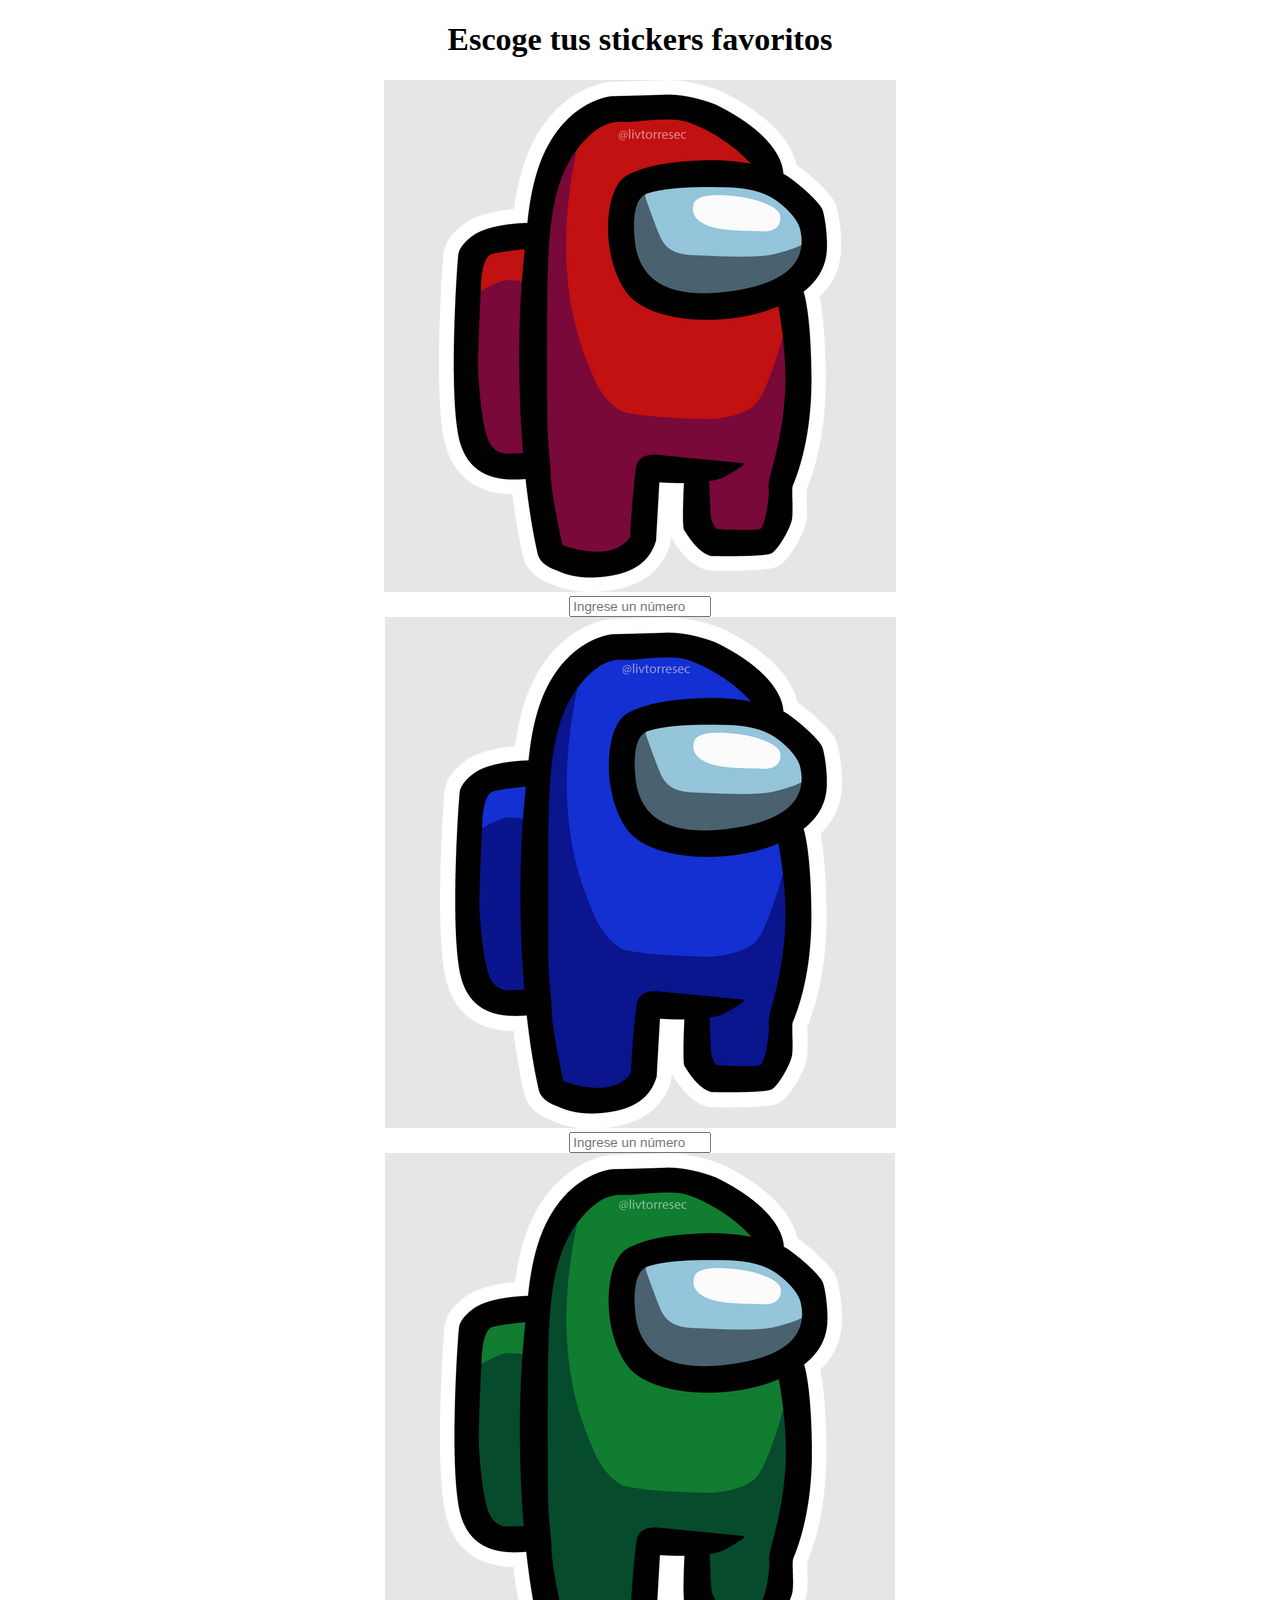
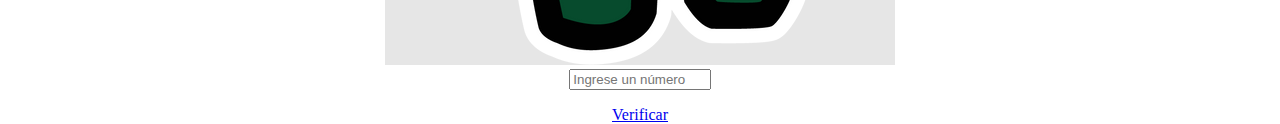
<file: index.html>
<!DOCTYPE html>
<html lang="en">
<head>
    <meta charset="UTF-8">
    <meta name="viewport" content="width=device-width, initial-scale=1.0">
    <link href="https://cdn.jsdelivr.net/npm/bootstrap@5.1.3/dist/css/bootstrap.min.css" rel="stylesheet" integrity="sha384-1BmE4kWBq78iYhFldvKuhfTAU6auU8tT94WrHftjDbrCEXSU1oBoqyl2QvZ6jIW3" crossorigin="anonymous">
    <link rel="stylesheet" href="./assets/css/style.css"/>
    <title>Document</title>
</head>
<body>
    <div class="contenedor">
        <h1>Escoge tus stickers favoritos</h1>
        <p class="maxsticker"></p>
    <div class="card-group gap-3">
  <div class="card">
    <img src="./assets/img/sticker1.png" class="card-img-top imgchange" alt="amongus1" onclick="
        const img = document.querySelector('.imgchange');
                    (img.classList.contains('imgchangered')) ? 
                        img.classList.remove('imgchangered')
                    :
                        img.classList.add('imgchangered')
        "/>
    <div class="card-body">
      <input type="number" class="number n1" placeholder="Ingrese un número" />
    </div>
  </div>
  <div class="card">
    <img src="./assets/img/sticker2.png" class="card-img-top imgchange2" alt="amongus2" onclick="
        const img = document.querySelector('.imgchange2');
                    (img.classList.contains('imgchangered')) ? 
                        img.classList.remove('imgchangered')
                    :
                        img.classList.add('imgchangered')
        "/>
    <div class="card-body">
      <input type="number" class="number n2" placeholder="Ingrese un número" />
    </div>
  </div>
  <div class="card">
    <img src="./assets/img/sticker3.png" class="card-img-top imgchange3" alt="amongus3" onclick="
        const img = document.querySelector('.imgchange3');
                    (img.classList.contains('imgchangered')) ? 
                        img.classList.remove('imgchangered')
                    :
                        img.classList.add('imgchangered')
        "/>
    <div class="card-body">
      <input type="number" class="number n3" placeholder="Ingrese un número" />
    </div>
  </div>
</div>
<p class="alerta"></p>
<span id="errorspan"></span>
<a class="btn btn-primary" href="#" role="button" onclick="
    const numero1 = Number(document.querySelector('.n1').value)
    const numero2 = Number(document.querySelector('.n2').value)
    const numero3 = Number(document.querySelector('.n3').value)
    const alerta = document.querySelector('.alerta')
    const maxsticker = document.querySelector('.maxsticker')
    const spanalert = document.querySelector('#errorspan')
        if(isNaN(numero1)||numero1 < 0 || isNaN(numero2) || numero2 <0 || isNaN(numero3) || numero3 < 0){
        spanalert.textContent = 'ingrese un número positivo válido'
        }else{
          let total = numero1+numero2+numero3
        if(total <= 10){
          alerta.textContent = 'Llevas '+total+' stickers'
          maxsticker.textContent = ''
        }else{
          maxsticker.textContent = 'Llevas demasciados stickers'
          alerta.textContent = ''
        }
        spanalert.textContent = ''
        }
">Verificar</a> 
    </div>
    <script src="https://cdn.jsdelivr.net/npm/bootstrap@5.1.3/dist/js/bootstrap.bundle.min.js" integrity="sha384-ka7Sk0Gln4gmtz2MlQnikT1wXgYsOg+OMhuP+IlRH9sENBO0LRn5q+8nbTov4+1p" crossorigin="anonymous"></script>
</body>
</html>
</file>
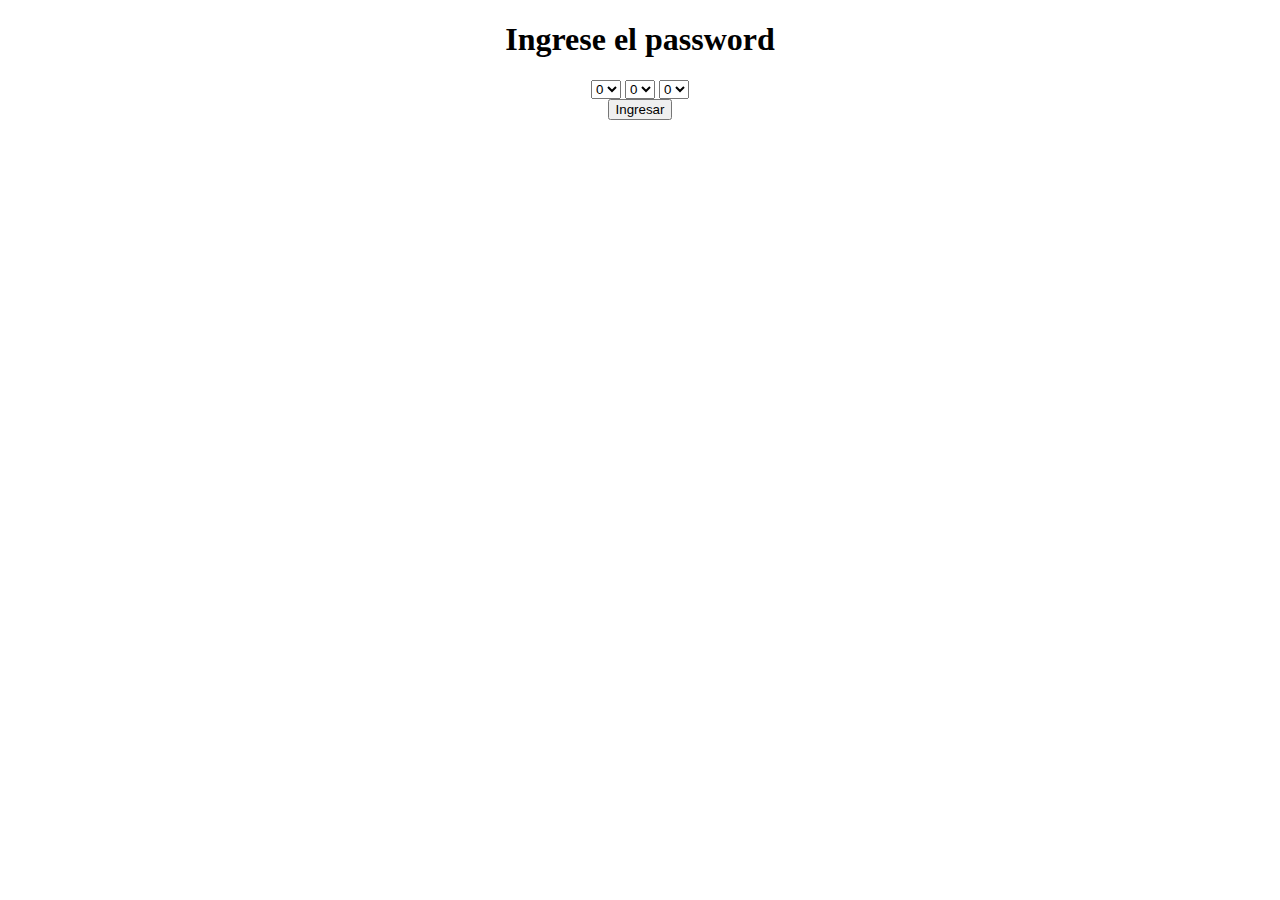
<file: password.html>
<!DOCTYPE html>
<html lang="en">
<head>
    <meta charset="UTF-8">
    <meta name="viewport" content="width=device-width, initial-scale=1.0">
    <link rel="stylesheet" href="./assets/css/style.css"/>
    <title>Document</title>
</head>
<body>
    <div class="centrar">
        <h1>Ingrese el password</h1>
        <div class="numberselector">
            <select name="number" id="digito1">
                <script>
                    for(i=0;i<=9;)document.write(`<option value="${i}">${i}</option>`,++i)
                  </script>
            </select>
            <select name="number" id="digito2">
                <script>
                    for(i=0;i<=9;)document.write(`<option value="${i}">${i}</option>`,++i)
                  </script>
            </select>
            <select name="number" id="digito3">
                <script>
                    for(i=0;i<=9;)document.write(`<option value="${i}">${i}</option>`,++i)
                  </script>
            </select>
        </div>
        <button onclick="
            const digito1 = document.querySelector('#digito1').value
            const digito2 = document.querySelector('#digito2').value
            const digito3 = document.querySelector('#digito3').value
            let finaldigito= digito1+digito2+digito3
                resultado = (finaldigito == 911) ? 'password 1 correcto' :
                            (finaldigito == 714) ? 'password 2 correcto' : 'password incorrecto'
                            document.querySelector('.mensaje').textContent = resultado
        ">Ingresar</button>
        <p class="mensaje"></p>
    </div>
</body>
</html>
</file>
<file: assets/css/style.css>
body{
    margin: 0;
    padding: 0;
    text-align: center;
}
.imgchangered{
    border: 2px solid red;
}
.number{
    width: 10em;
}


/* PASSWORD */
.centrar{
   margin: 0 auto;
}
/* PASSWORD */
</file>
